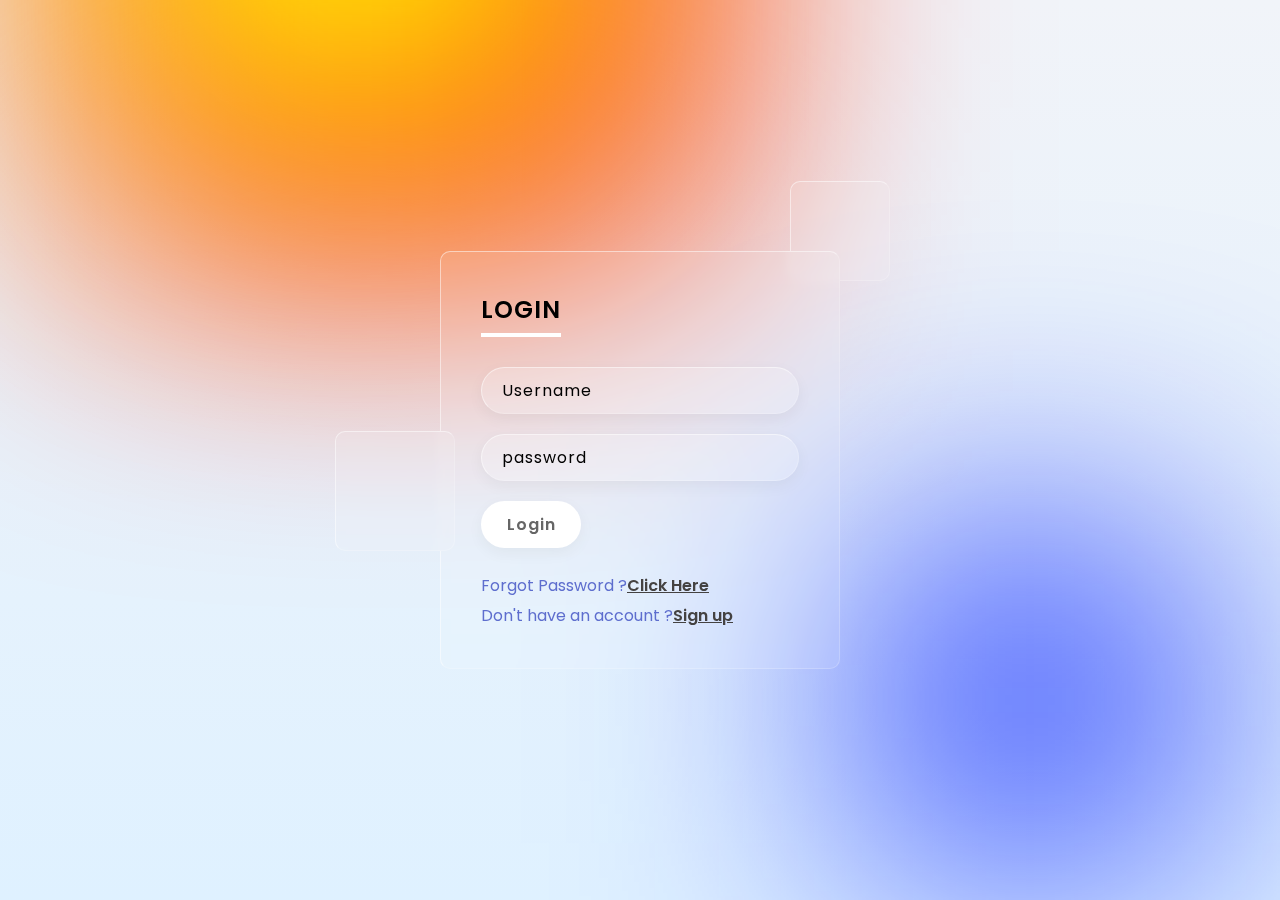
<file: login.html>
<!DOCTYPE html>
<html lang="en">

<head>
    <meta charset="UTF-8">
    <meta http-equiv="X-UA-Compatible" content="IE=edge">
    <meta name="viewport" content="width=device-width, initial-scale=1.0">
    <title>LOGIN</title>
    <link rel="stylesheet" href="login.css">
</head>

<body>
    <section>
        <div class="color"></div>
        <div class="color"></div>
        <div class="color"></div>
        <div class="box">
            <div class="square" style="--i:0;"></div>
            <div class="square" style="--i:1;"></div>
            <div class="container">
                <div class="form">
                    <h2>LOGIN</h2>
                    <form>
                        <div class="inputBox">
                            <input type="text" placeholder="Username">
                            <div class="inputBox">
                                <input type="password" placeholder="password">
                                <div class="inputBox">
                                    <input type="submit" value="Login">
                                </div>
                                <p class="forget">Forgot Password ?<a href="#">Click Here</a></p>
                                <p class="forget">Don't have an account ?<a href="#">Sign up</a></p>
                    </form>
                    </div>
                    </div>
                </div>
    </section>
</body>

</html>
</file>
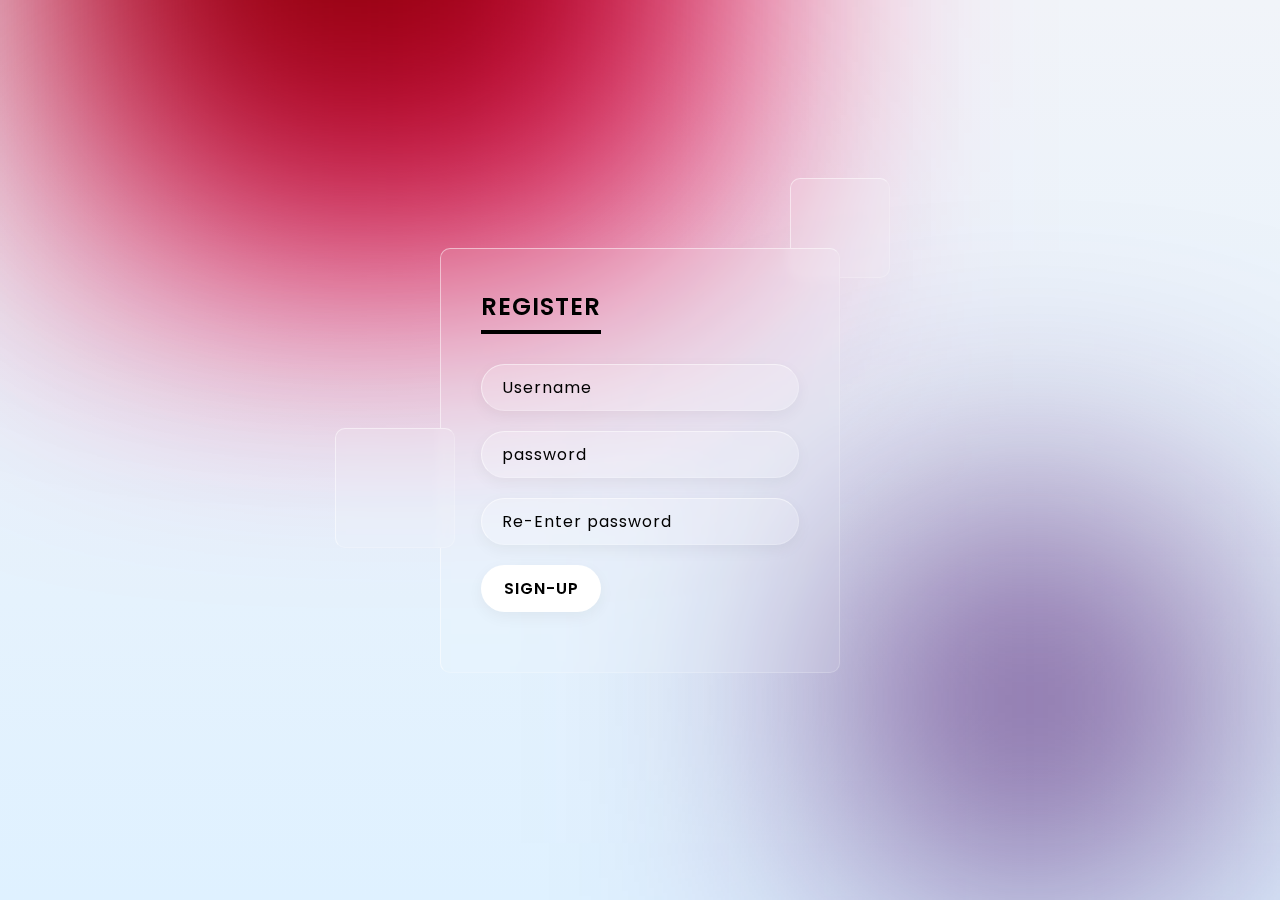
<file: register.html>
<!DOCTYPE html>
<html lang="en">

<head>
    <meta charset="UTF-8">
    <meta http-equiv="X-UA-Compatible" content="IE=edge">
    <meta name="viewport" content="width=device-width, initial-scale=1.0">
    <title>REGISTER</title>
    <link rel="stylesheet" href="register.css">
</head>

<body>
    <section>
        <div class="color"></div>
        <div class="color"></div>
        <div class="color"></div>
        <div class="box">
            <div class="square" style="--i:0;"></div>
            <div class="square" style="--i:1;"></div>
            <div class="container">
                <div class="form">
                    <h3>REGISTER</h3>
                    <form>
                        <div class="inputBox">
                            <input type="text" placeholder="Username">
                            <div class="inputBox">
                                <input type="password" placeholder="password">
                                <div class="inputBox">
                                    <input type="password" placeholder="Re-Enter password">
                                    <div class="inputBox">
                                        <input type="submit" value="SIGN-UP">
                                    </div>
                    </form>
                    </div>
                    </div>
                    </div>
    </section>
</body>

</html>
</file>
<file: login.css>
@import url('https://fonts.googleapis.com/css2?family=Poppins:wght@100;200;300;400;500;600;700;800;900&display=swap');
* {
    margin: 0;
    padding: 0;
    box-sizing: border-box;
    font-family: 'Poppins', sans-serif;
}

body {
    overflow: hidden;
}

section {
    display: flex;
    justify-content: center;
    align-items: center;
    min-height: 100vh;
    background: linear-gradient(to bottom, #f1f4f9, #dff1ff)
}

section .color {
    position: absolute;
    filter: blur(150px);
}

section .color:nth-child(1) {
    top: -350px;
    left: 100px;
    width: 600px;
    height: 600px;
    background: #ff0101;
}

section .color:nth-child(2) {
    top: -350px;
    left: 100px;
    width: 500px;
    height: 500px;
    background: #fffb05;
}

section .color:nth-child(3) {
    bottom: 50px;
    right: 100px;
    width: 300px;
    height: 300px;
    background: #001aff;
}

.box {
    position: relative;
    bottom: 100px;
}

.box .square {
    position: relative;
    backdrop-filter: blur(5px);
    box-shadow: 0 25px 45px rgba(0);
    border: 1px solid rgba(255, 255, 255, 0.5);
    border-right: 1px solid rgba(255, 255, 255, 0.2);
    border-bottom: 1px solid rgba(255, 255, 255, 0.2);
    background: rgba(255, 255, 255, 0.1);
    border-radius: 10px;
    animation: animate 10s linear infinite;
    animation-delay: calc(-1s * var(--i));
}

@keyframes animate {
    0%,
    100% {
        transform: translateY(-40px);
    }
    50% {
        transform: translateY(40px);
    }
}

.box .square:nth-child(1) {
    bottom: -150px;
    right: -350px;
    width: 100px;
    height: 100px;
}

.box .square:nth-child(2) {
    bottom: -300px;
    right: 105px;
    width: 120px;
    height: 120px;
    z-index: 2;
}

.container {
    position: relative;
    width: 400px;
    min-height: 400px;
    background: rgba(255, 255, 255, 0.1);
    border-radius: 10px;
    display: flex;
    justify-content: center;
    backdrop-filter: blur(5px);
    box-shadow: 0 25px 45px rgba(0);
    border: 1px solid rgba(255, 255, 255, 0.5);
    border-right: 1px solid rgba(255, 255, 255, 0.2);
    border-bottom: 1px solid rgba(255, 255, 255, 0.2);
}

.form {
    position: relative;
    width: 100%;
    height: 100%;
    padding: 40px;
}

.form h2 {
    position: relative;
    color: rgb(0, 0, 0);
    font-size: 24px;
    font-weight: 600;
    letter-spacing: 1px;
    margin-bottom: 40px;
}

.form h2::before {
    content: '';
    position: absolute;
    left: 0;
    bottom: -10px;
    width: 80px;
    height: 4px;
    background: #fff;
}

.form .inputBox {
    width: 100%;
    margin-top: 20px;
}

.form .inputBox input {
    width: 100%;
    background: rgba(255, 255, 255, 0.2);
    border: none;
    outline: none;
    padding: 10px 20px;
    border-radius: 35px;
    border: 1px solid rgba(255, 255, 255, 0.5);
    border-right: 1px solid rgba(255, 255, 255, 0.2);
    border-bottom: 1px solid rgba(255, 255, 255, 0.2);
    font-size: 16px;
    letter-spacing: 1px;
    color: #fff;
    box-shadow: 0 5px 15px rgba(0, 0, 0, 0.05);
}

.form .inputBox input::placeholder {
    color: rgb(0, 0, 0);
}

.form .inputBox input[type="submit"] {
    background: #fff;
    color: #666;
    max-width: 100px;
    cursor: pointer;
    margin-bottom: 20px;
    font-weight: 600;
}

.forget {
    margin-top: 5px;
    color: rgb(94, 110, 206);
}

.forget a {
    color: rgb(68, 66, 66);
    font-weight: 600;
}
</file>
<file: register.css>
@import url('https://fonts.googleapis.com/css2?family=Poppins:wght@100;200;300;400;500;600;700;800;900&display=swap');
* {
    margin: 0;
    padding: 0;
    box-sizing: border-box;
    font-family: 'Poppins', sans-serif;
}

body {
    overflow: hidden;
}

section {
    display: flex;
    justify-content: center;
    align-items: center;
    min-height: 100vh;
    background: linear-gradient(to bottom, #f1f4f9, #dff1ff)
}

section .color {
    position: absolute;
    filter: blur(150px);
}

section .color:nth-child(1) {
    top: -350px;
    left: 100px;
    width: 600px;
    height: 600px;
    background: #ff005c;
}

section .color:nth-child(2) {
    top: -350px;
    left: 100px;
    width: 500px;
    height: 500px;
    background: #810000;
}

section .color:nth-child(3) {
    bottom: 50px;
    right: 100px;
    width: 300px;
    height: 300px;
    background: #440a67;
}

.box {
    position: relative;
    bottom: 100px;
}

.box .square {
    position: relative;
    backdrop-filter: blur(5px);
    box-shadow: 0 25px 45px rgba(0);
    border: 1px solid rgba(255, 255, 255, 0.5);
    border-right: 1px solid rgba(255, 255, 255, 0.2);
    border-bottom: 1px solid rgba(255, 255, 255, 0.2);
    background: rgba(255, 255, 255, 0.1);
    border-radius: 10px;
    animation: animate 10s linear infinite;
    animation-delay: calc(-1s * var(--i));
}

@keyframes animate {
    0%,
    100% {
        transform: translateY(-40px);
    }
    50% {
        transform: translateY(40px);
    }
}

.box .square:nth-child(1) {
    bottom: -150px;
    right: -350px;
    width: 100px;
    height: 100px;
}

.box .square:nth-child(2) {
    bottom: -300px;
    right: 105px;
    width: 120px;
    height: 120px;
    z-index: 2;
}

.container {
    position: relative;
    width: 400px;
    min-height: 400px;
    background: rgba(255, 255, 255, 0.1);
    border-radius: 10px;
    display: flex;
    justify-content: center;
    backdrop-filter: blur(5px);
    box-shadow: 0 25px 45px rgba(0);
    border: 1px solid rgba(255, 255, 255, 0.5);
    border-right: 1px solid rgba(255, 255, 255, 0.2);
    border-bottom: 1px solid rgba(255, 255, 255, 0.2);
}

.form {
    position: relative;
    width: 100%;
    height: 100%;
    padding: 40px;
}

.form h3 {
    position: relative;
    color: rgb(0, 0, 0);
    font-size: 24px;
    font-weight: 600;
    letter-spacing: 1px;
    margin-bottom: 40px;
}

.form h3::before {
    content: '';
    position: absolute;
    left: 0;
    bottom: -10px;
    width: 120px;
    height: 4px;
    background: rgb(0, 0, 0);
}

.form .inputBox {
    width: 100%;
    margin-top: 20px;
}

.form .inputBox input {
    width: 100%;
    background: rgba(255, 255, 255, 0.2);
    border: none;
    outline: none;
    padding: 10px 20px;
    border-radius: 35px;
    border: 1px solid rgba(255, 255, 255, 0.5);
    border-right: 1px solid rgba(255, 255, 255, 0.2);
    border-bottom: 1px solid rgba(255, 255, 255, 0.2);
    font-size: 16px;
    letter-spacing: 1px;
    color: rgb(0, 0, 0);
    box-shadow: 0 5px 15px rgba(0, 0, 0, 0.05);
}

.form .inputBox input::placeholder {
    color: rgb(0, 0, 0);
}

.form .inputBox input[type="submit"] {
    background: #fff;
    color: rgb(0, 0, 0);
    max-width: 120px;
    cursor: pointer;
    margin-bottom: 20px;
    font-weight: 600;
}

.forget {
    margin-top: 5px;
    color: rgb(94, 110, 206);
}

.forget a {
    color: rgb(68, 66, 66);
    font-weight: 600;
}
</file>
